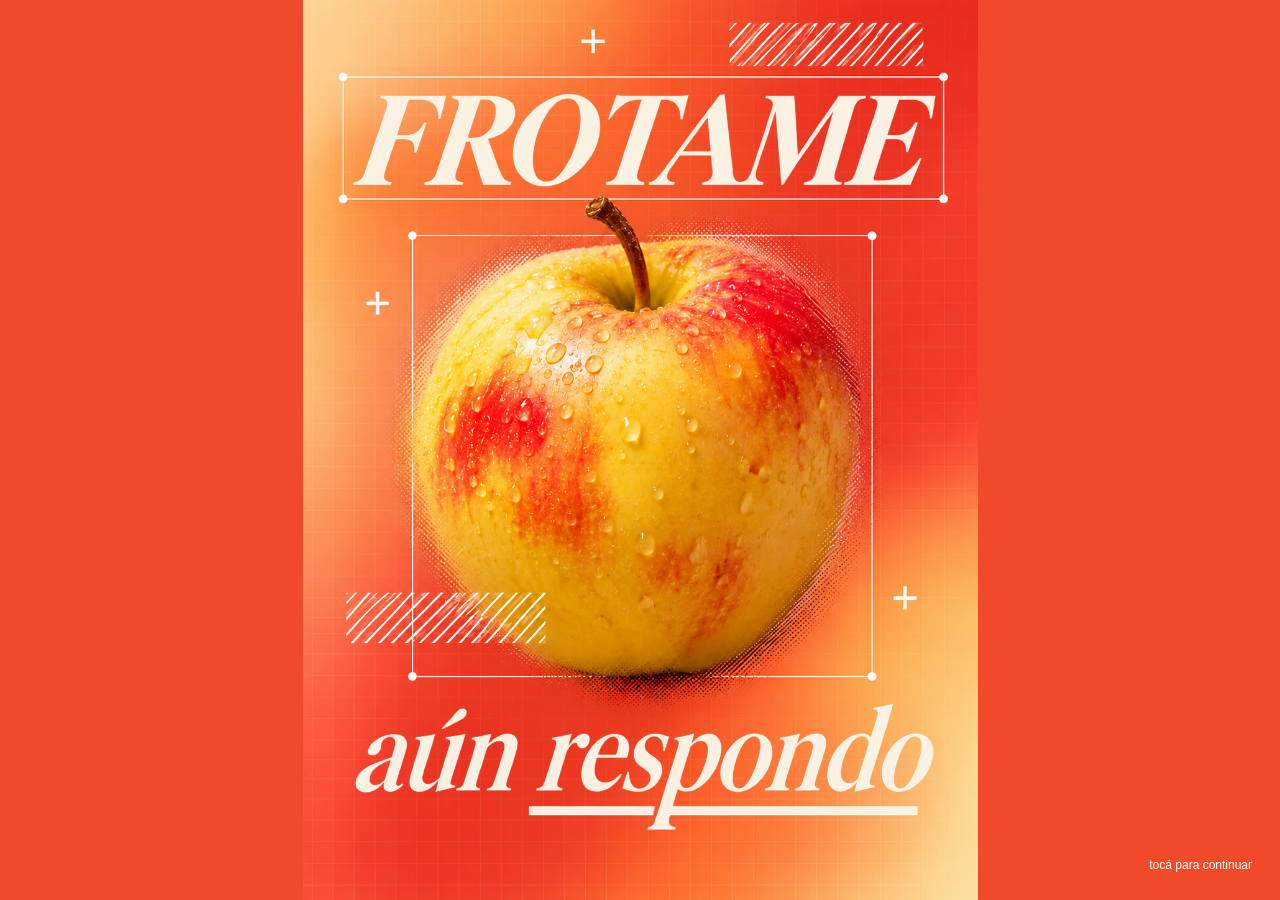
<file: basic/index.html>
<!DOCTYPE HTML PUBLIC "-//W3C//DTD HTML 4.01 Transitional//EN">
<html lang="es">
<head>
  <meta http-equiv="Content-Type" content="text/html; charset=UTF-8">
  <meta name="viewport" content="width=device-width">
  <title>FROTAME — versión básica</title>
  <style type="text/css">
    html,body{width:100%;height:100%;margin:0;padding:0;overflow:hidden;background:#f04a2b;color:#222;font-family:Arial,Helvetica,sans-serif}
    #experience{position:absolute;top:0;right:0;bottom:0;left:0;background:#f04a2b}
    .screen{position:absolute;top:0;right:0;bottom:0;left:0;padding:28px;display:none}
    #splash{display:block;background:#f04a2b url("assets/poster-background-textless.png") center center no-repeat;background-size:contain;cursor:pointer}
    #typography{position:absolute;top:0;right:0;bottom:0;left:0;background:url("assets/poster-typography-overlay.png") center center no-repeat;background-size:contain}
    #hint{position:absolute;right:28px;bottom:28px;color:#fff;font-size:12px}
    #impact{background:#ef4a2b;color:#fff;text-align:center}
    #impact-copy{position:absolute;top:42%;left:0;right:0;font-size:38px;font-style:italic}
    #report{background:#e7e4db;color:#222;overflow:auto}
    #report-content{position:absolute;top:18%;left:28px;right:28px}
    #main-phrase{font-size:48px;line-height:.95;max-width:700px;color:#ef4a2b;margin:0 0 24px}
    #data{font-size:24px;line-height:1.1;max-width:700px}
    .repeat{position:absolute;top:28px;right:28px;display:block;margin:0;padding:0;border:0;color:#ef4a2b;background:none;font-size:18px;font-weight:bold;text-decoration:underline;text-align:right}
    #note{position:absolute;left:28px;right:28px;bottom:20px;font:11px/1.3 monospace;color:#4b555d}
  </style>
  <script type="text/javascript">
    function showImpact(){document.getElementById('splash').style.display='none';document.getElementById('impact').style.display='block';window.setTimeout(showReport,3300)}
    function showReport(){document.getElementById('impact').style.display='none';document.getElementById('report').style.display='block'}
    function resetPage(){document.getElementById('report').style.display='none';document.getElementById('impact').style.display='none';document.getElementById('splash').style.display='block'}
  </script>
</head>
<body>
  <div id="experience">
    <div id="splash" class="screen" onclick="showImpact()"><div id="typography"></div><div id="hint">tocá para continuar</div></div>
    <div id="impact" class="screen"><div id="impact-copy">... todavía no acabé...</div></div>
    <div id="report" class="screen">
      <div id="report-content"><p id="main-phrase" onclick="resetPage();return false">No sabés todo lo que aún te puedo enseñar</p><p id="data">La donación de teléfonos móviles &quot;obsoletos&quot; a escuelas es una forma responsable de reducir la brecha digital y mitigar el impacto ambiental de los residuos electrónicos.</p><a class="repeat" href="#" onclick="resetPage();return false">Hagámoslo de nuevo</a></div>
      <div id="note">Versión básica para Safari antiguo. Sin animaciones ni transiciones.</div>
    </div>
  </div>
</body>
</html>
</file>
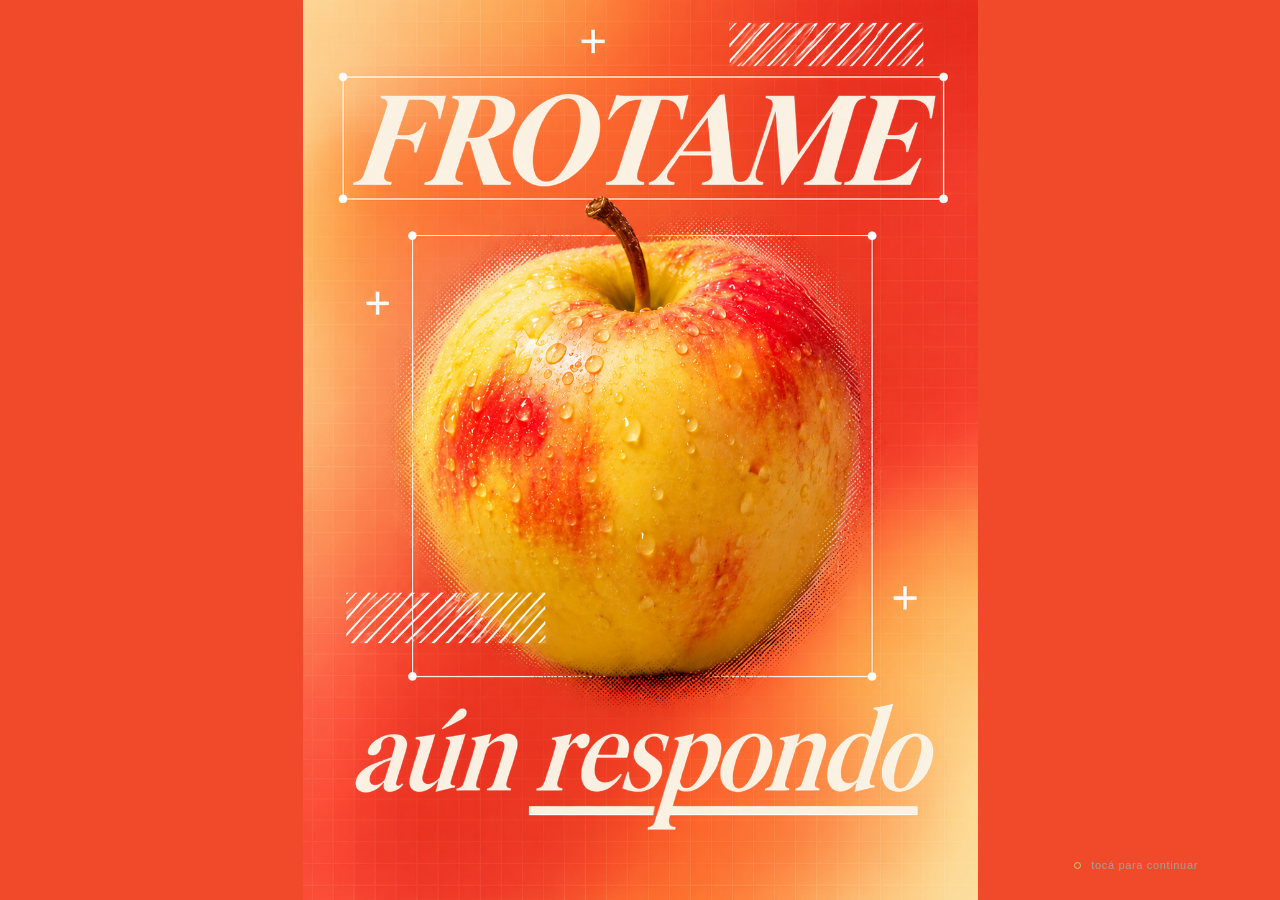
<file: ipadMini/index.html>
<!doctype html>
<html lang="es">
<head>
  <meta charset="utf-8">
  <meta name="viewport" content="width=device-width, initial-scale=1, maximum-scale=1, user-scalable=no, viewport-fit=cover">
  <meta name="theme-color" content="#075fe9">
  <title>FROTAME — aún respondo</title>
  <link rel="stylesheet" href="styles.css">
  <style>
    .screen-splash{background-image:none!important;background-color:#f04a2b;justify-content:space-between}
    .poster-background{position:absolute;top:0;right:0;bottom:0;left:0;z-index:0;background-image:url("assets/poster-background-textless.png");background-position:center;background-size:contain;background-repeat:no-repeat;background-color:#f04a2b}
    .poster-typography{position:absolute;top:0;right:0;bottom:0;left:0;width:100%;height:100%;object-fit:contain;z-index:1;pointer-events:none;transform:translate(-115vw,-22px)}
    .screen-splash>.eyebrow,.screen-splash .apple-wrap,.screen-splash .poster-meta,.screen-splash .splash-copy{display:none}
    .poster-typography.text-enter{animation:textEnter 1.7s cubic-bezier(.42,0,.58,1) both}.poster-typography.text-exit{animation:textExit 1.7s cubic-bezier(.42,0,.58,1) both}
    .screen-splash.attention .poster-background{animation:splashJolt 4.8s ease both}
    @keyframes textEnter{0%{transform:translate(-115vw,-22px)}100%{transform:translate(0,0)}}@keyframes textExit{0%{transform:translate(0,0)}100%{transform:translate(115vw,20px)}}
    @keyframes splashJolt{0%,100%{transform:translate(0,0) rotate(0) scale(1)}10%{transform:translate(-16px,7px) rotate(-.9deg) scale(1.025)}22%{transform:translate(19px,-9px) rotate(1deg) scale(1.03)}34%{transform:translate(-20px,8px) rotate(-1.05deg) scale(1.028)}46%{transform:translate(18px,-7px) rotate(.9deg) scale(1.024)}58%{transform:translate(-15px,6px) rotate(-.75deg) scale(1.018)}70%{transform:translate(11px,-4px) rotate(.55deg) scale(1.012)}82%{transform:translate(-6px,2px) rotate(-.25deg) scale(1.005)}}
    .screen-impact{background:#ef4a2b!important}.stat-screen{background:#e7e4db;justify-content:space-between}.stat-kicker{font:12px monospace;letter-spacing:.12em;color:#4b555d}.stat-content{max-width:920px;margin:auto 0}.stat-number{font-size:clamp(112px,25vw,290px);font-weight:400;letter-spacing:-.1em;line-height:.8;margin:0;color:#ef4a2b}.stat-unit{font-size:clamp(29px,5vw,58px);font-style:italic;line-height:.95;margin:20px 0 0;letter-spacing:-.05em}.stat-copy{font-size:clamp(23px,4vw,38px);line-height:1.02;max-width:700px;margin:28px 0 0;letter-spacing:-.045em}.stat-source{font:12px/1.35 monospace;color:#4b555d;max-width:620px}.stat-source a{color:inherit}.reset{align-self:flex-start!important;margin:32px 0 0!important;padding:26px 36px;border:2px solid #b20f17!important;border-radius:999px;text-decoration:none!important;font-size:clamp(24px,4vw,40px)!important;letter-spacing:-.045em;color:#b20f17!important}.reset:hover,.reset:focus{background:#b20f17;color:#e7e4db!important}.disclaimer{color:#4b555d}
    @media only screen and (max-width:568px), only screen and (max-device-width:568px){.screen{top:0;right:0;bottom:0;left:0;padding:28px}.poster-background,.poster-typography{top:0;right:0;bottom:0;left:0}.impact-copy{font-size:38px}.stat-number{font-size:126px}.stat-unit{font-size:31px}.stat-copy{font-size:24px}.reset{font-size:27px!important}}
  </style>
  <style>
    .screen-splash.attention .poster-background{animation:splashJoltFast 2.7s ease both}
    @keyframes splashJoltFast{0%,100%{transform:translate(0,0) rotate(0) scale(1)}10%{transform:translate(-20px,8px) rotate(-1.1deg) scale(1.03)}22%{transform:translate(24px,-11px) rotate(1.2deg) scale(1.04)}34%{transform:translate(-25px,10px) rotate(-1.25deg) scale(1.038)}46%{transform:translate(22px,-9px) rotate(1.1deg) scale(1.032)}58%{transform:translate(-18px,7px) rotate(-.9deg) scale(1.022)}70%{transform:translate(13px,-5px) rotate(.65deg) scale(1.014)}82%{transform:translate(-7px,3px) rotate(-.3deg) scale(1.006)}}
  </style>
  <style>
    .screen-report .main-phrase{font-size:clamp(42px,8vw,100px);line-height:.9;letter-spacing:-.06em;margin:0 0 28px;color:#ef4a2b}
    .screen-report .stat-source{font-size:clamp(16px,2vw,24px);line-height:1.08;max-width:760px}
    .screen-report .reset{position:absolute!important;top:28px;right:28px;margin:0!important;padding:0!important;border:0!important;border-radius:0!important;background:none!important;font-size:18px!important;font-weight:700!important;letter-spacing:.08em;color:#ef4a2b!important;text-decoration:underline!important}
  </style>
</head>
<body>
  <main id="experience" class="experience state-splash" role="application" aria-label="Fuera de temporada — iPad mini">
    <div class="grain" aria-hidden="true"></div>
    <section id="splash" class="screen screen-splash" aria-label="FROTAME — aún respondo">
      <div class="poster-background" aria-hidden="true"></div>
      <img class="poster-typography" src="assets/poster-typography-overlay.png" alt="FROTAME. aún respondo.">
      <button id="begin" class="touch-prompt" type="button"><span class="dot"></span><span>tocá para continuar</span></button>
    </section>
    <section class="screen screen-impact" aria-live="assertive" aria-label="Impacto">
      <div class="impact-mark">×</div><p class="eyebrow">ENTRADA REGISTRADA</p><p class="impact-copy">... todavía no acabé...</p><p class="impact-detail">respuesta háptica simulada <span>·</span> señal inestable</p>
    </section>
    <section class="screen screen-report stat-screen" aria-labelledby="stat-title">
      <div class="stat-content"><p id="stat-title" class="main-phrase">No sabés todo lo que aún te puedo enseñar</p><p class="stat-source">La donación de teléfonos móviles &quot;obsoletos&quot; a escuelas es una forma responsable de reducir la brecha digital y mitigar el impacto ambiental de los residuos electrónicos.</p><a id="reset" class="reset" href="#">Hagámoslo de nuevo</a></div>
    </section>
  </main>
  <script src="app.js"></script>
</body>
</html>
</file>
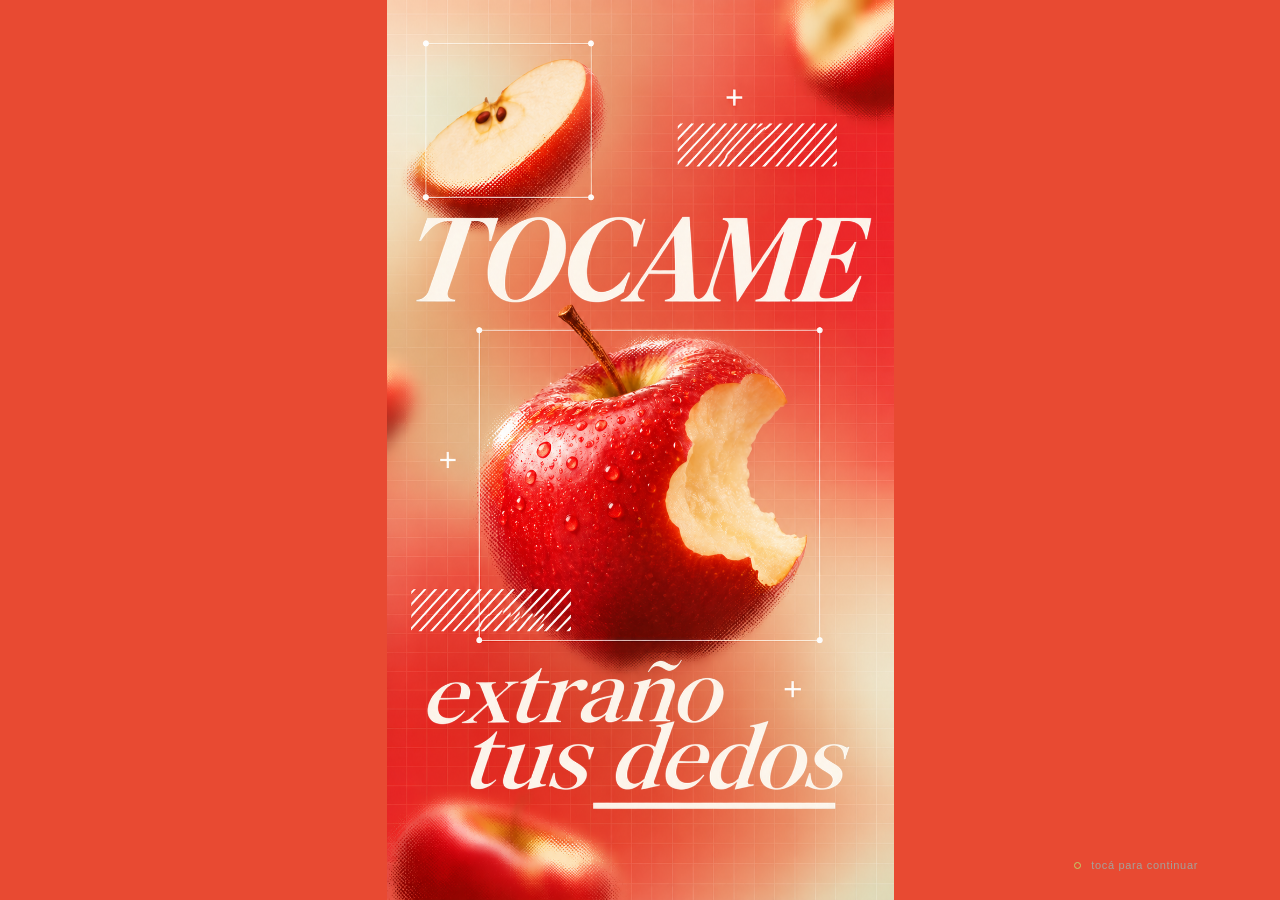
<file: iphone11/index.html>
<!doctype html>
<html lang="es">
<head>
  <meta charset="utf-8">
  <meta name="viewport" content="width=device-width, initial-scale=1, maximum-scale=1, user-scalable=no, viewport-fit=cover">
  <meta name="theme-color" content="#075fe9">
  <title>LLEVAME EN TU ENTREPIERNA — todavía tengo calor para darte</title>
  <link rel="stylesheet" href="styles.css">
  <style>
    .screen-splash{background-image:none!important;background-color:#e84a32;justify-content:space-between}
    .poster-background{position:absolute;top:0;right:0;bottom:0;left:0;z-index:0;background-image:url("assets/poster-background-textless.png");background-position:center;background-size:contain;background-repeat:no-repeat;background-color:#e84a32}
    .poster-typography{position:absolute;top:0;right:0;bottom:0;left:0;width:100%;height:100%;object-fit:contain;z-index:1;pointer-events:none;transform:translate(-115vw,-22px)}
    .screen-splash>.eyebrow,.screen-splash .apple-wrap,.screen-splash .poster-meta,.screen-splash .splash-copy{display:none}
    .poster-typography.text-enter{animation:textEnter 1.7s cubic-bezier(.42,0,.58,1) both}.poster-typography.text-exit{animation:textExit 1.7s cubic-bezier(.42,0,.58,1) both}
    .screen-splash.attention .poster-background{animation:splashJolt 4.8s ease both}
    @keyframes textEnter{0%{transform:translate(-115vw,-22px)}100%{transform:translate(0,0)}}@keyframes textExit{0%{transform:translate(0,0)}100%{transform:translate(115vw,20px)}}
    @keyframes splashJolt{0%,100%{transform:translate(0,0) rotate(0) scale(1)}10%{transform:translate(-16px,7px) rotate(-.9deg) scale(1.025)}22%{transform:translate(19px,-9px) rotate(1deg) scale(1.03)}34%{transform:translate(-20px,8px) rotate(-1.05deg) scale(1.028)}46%{transform:translate(18px,-7px) rotate(.9deg) scale(1.024)}58%{transform:translate(-15px,6px) rotate(-.75deg) scale(1.018)}70%{transform:translate(11px,-4px) rotate(.55deg) scale(1.012)}82%{transform:translate(-6px,2px) rotate(-.25deg) scale(1.005)}}
    .screen-impact{background:#e5322d!important}.stat-screen{background:#e7e4db;justify-content:space-between}.stat-kicker{font:12px monospace;letter-spacing:.12em;color:#4b555d}.stat-content{max-width:920px;margin:auto 0}.stat-number{font-size:clamp(112px,25vw,290px);font-weight:400;letter-spacing:-.1em;line-height:.8;margin:0;color:#e5322d}.stat-unit{font-size:clamp(29px,5vw,58px);font-style:italic;line-height:.95;margin:20px 0 0;letter-spacing:-.05em}.stat-copy{font-size:clamp(23px,4vw,38px);line-height:1.02;max-width:700px;margin:28px 0 0;letter-spacing:-.045em}.stat-source{font:12px/1.35 monospace;color:#4b555d;max-width:620px}.stat-source a{color:inherit}.reset{align-self:flex-start!important;margin:32px 0 0!important;padding:26px 36px;border:2px solid #b20f17!important;border-radius:999px;text-decoration:none!important;font-size:clamp(24px,4vw,40px)!important;letter-spacing:-.045em;color:#b20f17!important}.reset:hover,.reset:focus{background:#b20f17;color:#e7e4db!important}.disclaimer{color:#4b555d}
    @media only screen and (max-width:568px), only screen and (max-device-width:568px){.screen{top:0;right:0;bottom:0;left:0;padding:28px}.poster-background,.poster-typography{top:0;right:0;bottom:0;left:0}.impact-copy{font-size:38px}.stat-number{font-size:126px}.stat-unit{font-size:31px}.stat-copy{font-size:24px}.reset{font-size:27px!important}}
  </style>
  <style>
    .screen-splash.attention .poster-background{animation:splashJoltFast 2.7s ease both}
    @keyframes splashJoltFast{0%,100%{transform:translate(0,0) rotate(0) scale(1)}10%{transform:translate(-20px,8px) rotate(-1.1deg) scale(1.03)}22%{transform:translate(24px,-11px) rotate(1.2deg) scale(1.04)}34%{transform:translate(-25px,10px) rotate(-1.25deg) scale(1.038)}46%{transform:translate(22px,-9px) rotate(1.1deg) scale(1.032)}58%{transform:translate(-18px,7px) rotate(-.9deg) scale(1.022)}70%{transform:translate(13px,-5px) rotate(.65deg) scale(1.014)}82%{transform:translate(-7px,3px) rotate(-.3deg) scale(1.006)}}
  </style>
  <style>
    .screen-report .main-phrase{font-size:clamp(42px,8vw,100px);line-height:.9;letter-spacing:-.06em;margin:0 0 28px;color:#e5322d}
    .screen-report .stat-source{font-size:clamp(16px,2vw,24px);line-height:1.08;max-width:760px}
    .screen-report .reset{position:absolute!important;top:28px;right:28px;margin:0!important;padding:0!important;border:0!important;border-radius:0!important;background:none!important;font-size:18px!important;font-weight:700!important;letter-spacing:.08em;color:#e5322d!important;text-decoration:underline!important}
  </style>
</head>
<body>
  <main id="experience" class="experience state-splash" role="application" aria-label="Fuera de temporada — iPhone 11">
    <div class="grain" aria-hidden="true"></div>
    <section id="splash" class="screen screen-splash" aria-label="TOCAME — extraño tus dedos">
      <div class="poster-background" aria-hidden="true"></div>
      <img class="poster-typography" src="assets/poster-typography-overlay.png" alt="TOCAME. extraño tus dedos.">
      <button id="begin" class="touch-prompt" type="button"><span class="dot"></span><span>tocá para continuar</span></button>
    </section>
    <section class="screen screen-impact" aria-live="assertive" aria-label="Impacto">
      <div class="impact-mark">×</div><p class="eyebrow">ENTRADA REGISTRADA</p><p class="impact-copy">... todavía no acabé...</p><p class="impact-detail">respuesta háptica simulada <span>·</span> señal inestable</p>
    </section>
    <section class="screen screen-report stat-screen" aria-labelledby="stat-title">
      <div class="stat-content"><p id="stat-title" class="main-phrase">Tengo pila para rato</p><p class="stat-source">¡No bajes un cambio!. Muchas organizaciones sin fines de lucro y cooperativas te pueden ayudar a canalizar toda esa energía en proyectos sociales y ambientales.</p><a id="reset" class="reset" href="#">Hagámoslo de nuevo</a></div>
    </section>
  </main>
  <script src="app.js"></script>
</body>
</html>
</file>
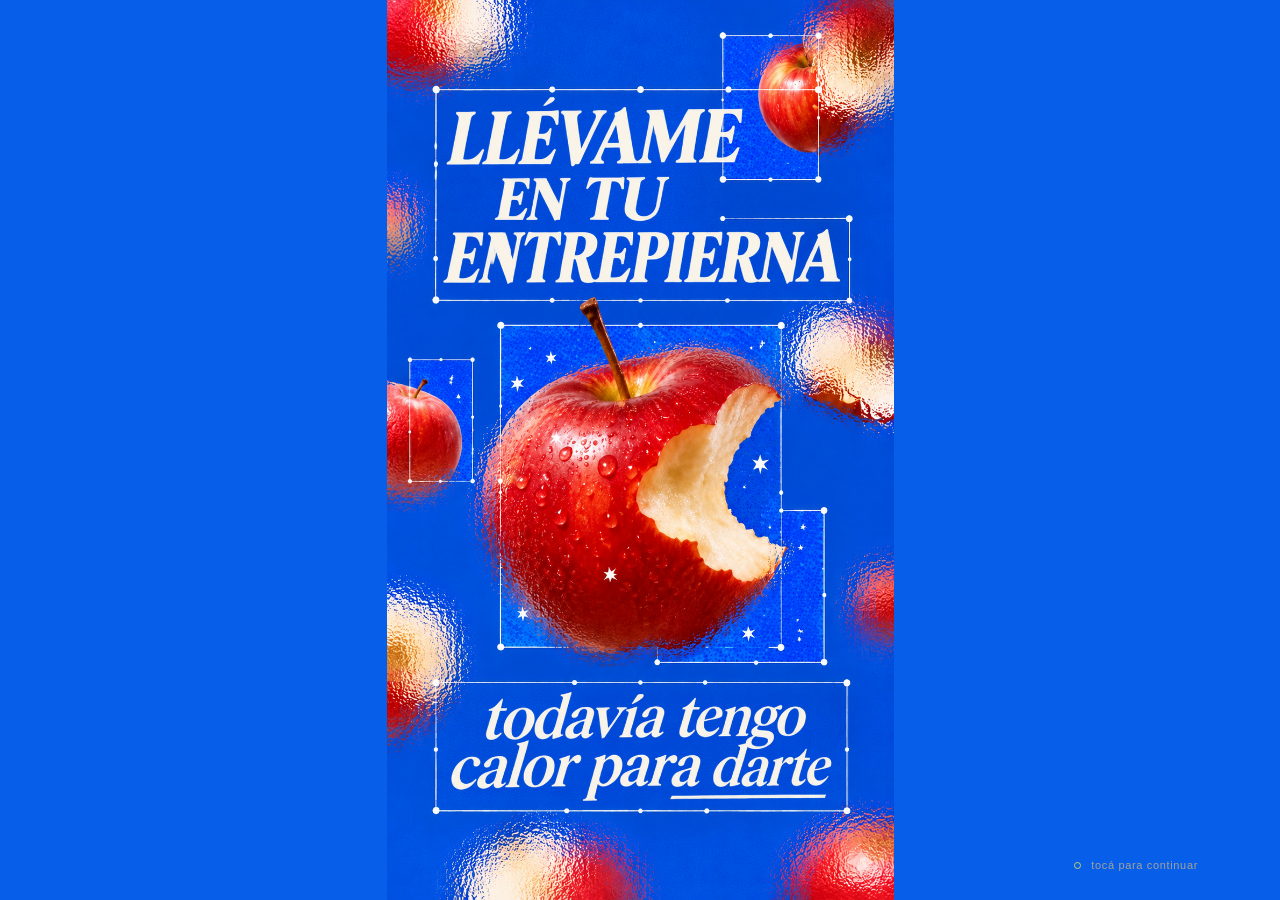
<file: iphone15/index.html>
<!doctype html>
<html lang="es">
<head>
  <meta charset="utf-8">
  <meta name="viewport" content="width=device-width, initial-scale=1, maximum-scale=1, user-scalable=no, viewport-fit=cover">
  <meta name="theme-color" content="#075fe9">
  <title>TOCAME — extraño tus dedos</title>
  <link rel="stylesheet" href="styles.css">
  <style>
    .screen-splash{background-image:none!important;background-color:#075fe9;justify-content:space-between}
    .poster-background{position:absolute;top:0;right:0;bottom:0;left:0;z-index:0;background-image:url("assets/poster-background-textless.png");background-position:center;background-size:contain;background-repeat:no-repeat;background-color:#075fe9}
    .poster-typography{position:absolute;top:0;right:0;bottom:0;left:0;width:100%;height:100%;object-fit:contain;z-index:1;pointer-events:none;transform:translate(-115vw,-22px)}
    .screen-splash>.eyebrow,.screen-splash .apple-wrap,.screen-splash .poster-meta,.screen-splash .splash-copy{display:none}
    .poster-typography.text-enter{animation:textEnter 1.7s cubic-bezier(.42,0,.58,1) both}.poster-typography.text-exit{animation:textExit 1.7s cubic-bezier(.42,0,.58,1) both}
    .screen-splash.attention .poster-background{animation:splashJolt 4.8s ease both}
    @keyframes textEnter{0%{transform:translate(-115vw,-22px)}100%{transform:translate(0,0)}}@keyframes textExit{0%{transform:translate(0,0)}100%{transform:translate(115vw,20px)}}
    @keyframes splashJolt{0%,100%{transform:translate(0,0) rotate(0) scale(1)}10%{transform:translate(-16px,7px) rotate(-.9deg) scale(1.025)}22%{transform:translate(19px,-9px) rotate(1deg) scale(1.03)}34%{transform:translate(-20px,8px) rotate(-1.05deg) scale(1.028)}46%{transform:translate(18px,-7px) rotate(.9deg) scale(1.024)}58%{transform:translate(-15px,6px) rotate(-.75deg) scale(1.018)}70%{transform:translate(11px,-4px) rotate(.55deg) scale(1.012)}82%{transform:translate(-6px,2px) rotate(-.25deg) scale(1.005)}}
    .screen-impact{background:#075fe9!important}.stat-screen{background:#e7e4db;justify-content:space-between}.stat-kicker{font:12px monospace;letter-spacing:.12em;color:#4b555d}.stat-content{max-width:920px;margin:auto 0}.stat-number{font-size:clamp(112px,25vw,290px);font-weight:400;letter-spacing:-.1em;line-height:.8;margin:0;color:#075fe9}.stat-unit{font-size:clamp(29px,5vw,58px);font-style:italic;line-height:.95;margin:20px 0 0;letter-spacing:-.05em}.stat-copy{font-size:clamp(23px,4vw,38px);line-height:1.02;max-width:700px;margin:28px 0 0;letter-spacing:-.045em}.stat-source{font:12px/1.35 monospace;color:#4b555d;max-width:620px}.stat-source a{color:inherit}.reset{align-self:flex-start!important;margin:32px 0 0!important;padding:26px 36px;border:2px solid #b20f17!important;border-radius:999px;text-decoration:none!important;font-size:clamp(24px,4vw,40px)!important;letter-spacing:-.045em;color:#b20f17!important}.reset:hover,.reset:focus{background:#b20f17;color:#e7e4db!important}.disclaimer{color:#4b555d}
    @media only screen and (max-width:568px), only screen and (max-device-width:568px){.screen{top:0;right:0;bottom:0;left:0;padding:28px}.poster-background,.poster-typography{top:0;right:0;bottom:0;left:0}.impact-copy{font-size:38px}.stat-number{font-size:126px}.stat-unit{font-size:31px}.stat-copy{font-size:24px}.reset{font-size:27px!important}}
  </style>
  <style>
    .screen-splash.attention .poster-background{animation:splashJoltFast 2.7s ease both}
    @keyframes splashJoltFast{0%,100%{transform:translate(0,0) rotate(0) scale(1)}10%{transform:translate(-20px,8px) rotate(-1.1deg) scale(1.03)}22%{transform:translate(24px,-11px) rotate(1.2deg) scale(1.04)}34%{transform:translate(-25px,10px) rotate(-1.25deg) scale(1.038)}46%{transform:translate(22px,-9px) rotate(1.1deg) scale(1.032)}58%{transform:translate(-18px,7px) rotate(-.9deg) scale(1.022)}70%{transform:translate(13px,-5px) rotate(.65deg) scale(1.014)}82%{transform:translate(-7px,3px) rotate(-.3deg) scale(1.006)}}
  </style>
  <style>
    .screen-report .main-phrase{font-size:clamp(42px,8vw,100px);line-height:.9;letter-spacing:-.06em;margin:0 0 28px;color:#075fe9}
    .screen-report .stat-source{font-size:clamp(16px,2vw,24px);line-height:1.08;max-width:760px}
    .screen-report .reset{position:absolute!important;top:28px;right:28px;margin:0!important;padding:0!important;border:0!important;border-radius:0!important;background:none!important;font-size:18px!important;font-weight:700!important;letter-spacing:.08em;color:#075fe9!important;text-decoration:underline!important}
  </style>
</head>
<body>
  <main id="experience" class="experience state-splash" role="application" aria-label="Fuera de temporada — iPhone 15">
    <div class="grain" aria-hidden="true"></div>
    <section id="splash" class="screen screen-splash" aria-label="LLEVAME EN TU ENTREPIERNA">
      <div class="poster-background" aria-hidden="true"></div>
      <img class="poster-typography" src="assets/poster-typography-overlay.png" alt="LLEVAME EN TU ENTREPIERNA. todavía tengo calor para darte.">
      <button id="begin" class="touch-prompt" type="button"><span class="dot"></span><span>tocá para continuar</span></button>
    </section>
    <section class="screen screen-impact" aria-live="assertive" aria-label="Impacto">
      <div class="impact-mark">×</div><p class="eyebrow">ENTRADA REGISTRADA</p><p class="impact-copy">... todavía no acabé...</p><p class="impact-detail">respuesta háptica simulada <span>·</span> señal inestable</p>
    </section>
    <section class="screen screen-report stat-screen" aria-labelledby="stat-title">
      <div class="stat-content"><p id="stat-title" class="main-phrase">Si querés lo volvemos a hacer</p><p class="stat-source">¡Sí, corazón!. Hagámoslo de nuevo, pero esta vez con más cuidado, porfa. Muchas ONGs tienen iniciativas para promover prácticas más sustentables.</p><a id="reset" class="reset" href="#">Hagámoslo de nuevo</a></div>
    </section>
  </main>
  <script src="app.js"></script>
</body>
</html>
</file>
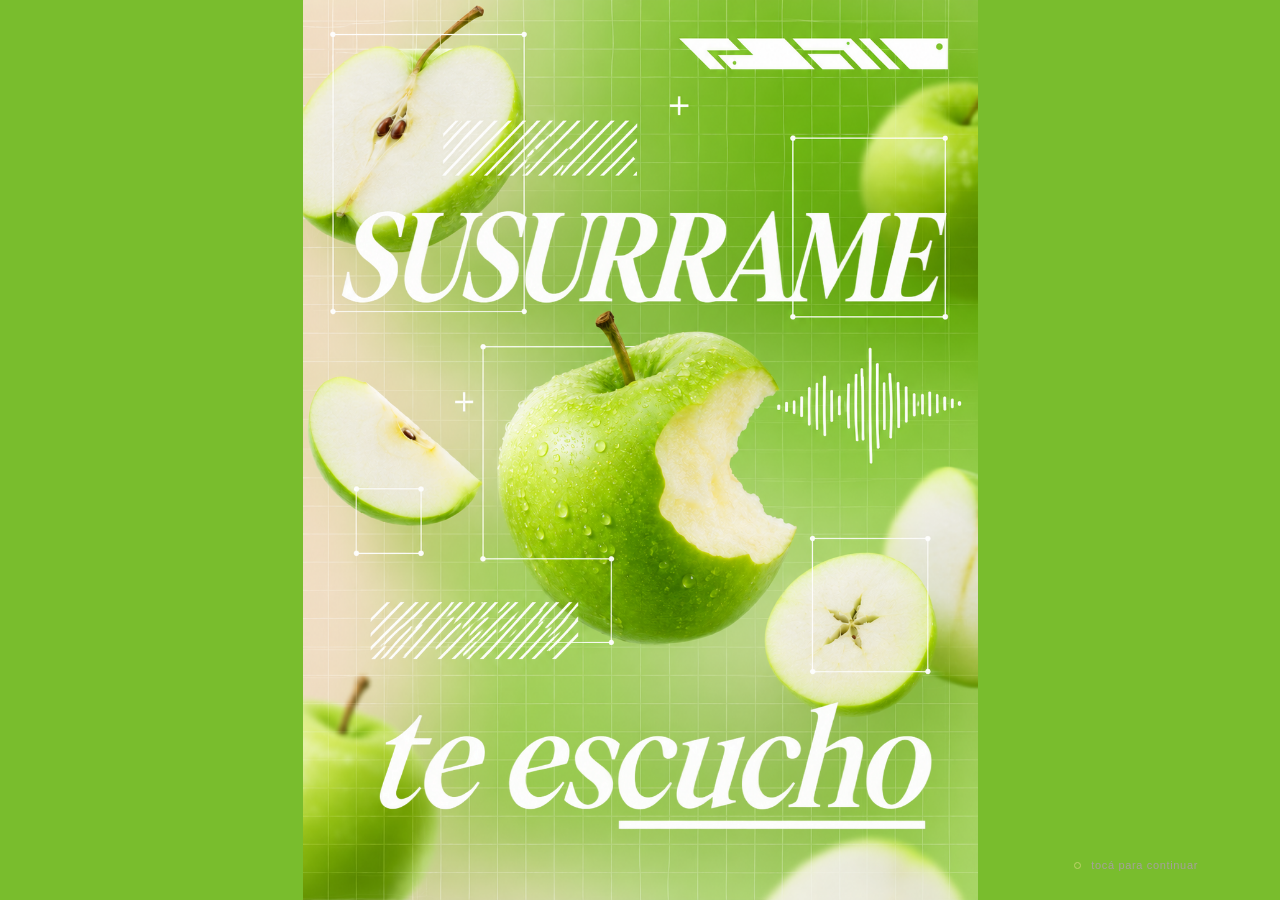
<file: iphone4/index.html>
<!doctype html>
<html lang="es">
<head>
  <meta charset="utf-8">
  <meta name="viewport" content="width=device-width, initial-scale=1, maximum-scale=1, user-scalable=no, viewport-fit=cover">
  <meta name="theme-color" content="#075fe9">
  <title>SUSÚRRAME — te escucho</title>
  <link rel="stylesheet" href="styles.css">
  <style>
    .screen-splash{background-image:none!important;background-color:#79bd2d;justify-content:space-between}
    .poster-background{position:absolute;top:0;right:0;bottom:0;left:0;z-index:0;background-image:url("assets/poster-background-textless.png");background-position:center;background-size:contain;background-repeat:no-repeat;background-color:#79bd2d}
    .poster-typography{position:absolute;top:0;right:0;bottom:0;left:0;width:100%;height:100%;object-fit:contain;z-index:1;pointer-events:none;transform:translate(-115vw,-22px)}
    .screen-splash>.eyebrow,.screen-splash .apple-wrap,.screen-splash .poster-meta,.screen-splash .splash-copy{display:none}
    .poster-typography.text-enter{animation:textEnter 1.7s cubic-bezier(.42,0,.58,1) both}.poster-typography.text-exit{animation:textExit 1.7s cubic-bezier(.42,0,.58,1) both}
    .screen-splash.attention .poster-background{animation:splashJolt 4.8s ease both}
    @keyframes textEnter{0%{transform:translate(-115vw,-22px)}100%{transform:translate(0,0)}}@keyframes textExit{0%{transform:translate(0,0)}100%{transform:translate(115vw,20px)}}
    @keyframes splashJolt{0%,100%{transform:translate(0,0) rotate(0) scale(1)}10%{transform:translate(-16px,7px) rotate(-.9deg) scale(1.025)}22%{transform:translate(19px,-9px) rotate(1deg) scale(1.03)}34%{transform:translate(-20px,8px) rotate(-1.05deg) scale(1.028)}46%{transform:translate(18px,-7px) rotate(.9deg) scale(1.024)}58%{transform:translate(-15px,6px) rotate(-.75deg) scale(1.018)}70%{transform:translate(11px,-4px) rotate(.55deg) scale(1.012)}82%{transform:translate(-6px,2px) rotate(-.25deg) scale(1.005)}}
    .screen-impact{background:#79bd2d!important}.stat-screen{background:#e7e4db;justify-content:space-between}.stat-kicker{font:12px monospace;letter-spacing:.12em;color:#4b555d}.stat-content{max-width:920px;margin:auto 0}.stat-number{font-size:clamp(112px,25vw,290px);font-weight:400;letter-spacing:-.1em;line-height:.8;margin:0;color:#79bd2d}.stat-unit{font-size:clamp(29px,5vw,58px);font-style:italic;line-height:.95;margin:20px 0 0;letter-spacing:-.05em}.stat-copy{font-size:clamp(23px,4vw,38px);line-height:1.02;max-width:700px;margin:28px 0 0;letter-spacing:-.045em}.stat-source{font:12px/1.35 monospace;color:#4b555d;max-width:620px}.stat-source a{color:inherit}.reset{align-self:flex-start!important;margin:32px 0 0!important;padding:26px 36px;border:2px solid #b20f17!important;border-radius:999px;text-decoration:none!important;font-size:clamp(24px,4vw,40px)!important;letter-spacing:-.045em;color:#b20f17!important}.reset:hover,.reset:focus{background:#b20f17;color:#e7e4db!important}.disclaimer{color:#4b555d}
    @media only screen and (max-width:568px), only screen and (max-device-width:568px){.screen{top:0;right:0;bottom:0;left:0;padding:28px}.poster-background,.poster-typography{top:0;right:0;bottom:0;left:0}.impact-copy{font-size:38px}.stat-number{font-size:126px}.stat-unit{font-size:31px}.stat-copy{font-size:24px}.reset{font-size:27px!important}}
  </style>
  <style>
    .screen-splash.attention .poster-background{animation:splashJoltFast 2.7s ease both}
    @keyframes splashJoltFast{0%,100%{transform:translate(0,0) rotate(0) scale(1)}10%{transform:translate(-20px,8px) rotate(-1.1deg) scale(1.03)}22%{transform:translate(24px,-11px) rotate(1.2deg) scale(1.04)}34%{transform:translate(-25px,10px) rotate(-1.25deg) scale(1.038)}46%{transform:translate(22px,-9px) rotate(1.1deg) scale(1.032)}58%{transform:translate(-18px,7px) rotate(-.9deg) scale(1.022)}70%{transform:translate(13px,-5px) rotate(.65deg) scale(1.014)}82%{transform:translate(-7px,3px) rotate(-.3deg) scale(1.006)}}
  </style>
  <style>
    .screen-report .main-phrase{font-size:clamp(42px,8vw,100px);line-height:.9;letter-spacing:-.06em;margin:0 0 28px;color:#79bd2d}
    .screen-report .stat-source{font-size:clamp(16px,2vw,24px);line-height:1.08;max-width:760px}
    .screen-report .reset{position:absolute!important;top:28px;right:28px;margin:0!important;padding:0!important;border:0!important;border-radius:0!important;background:none!important;font-size:18px!important;font-weight:700!important;letter-spacing:.08em;color:#79bd2d!important;text-decoration:underline!important}
  </style>
</head>
<body>
  <main id="experience" class="experience state-splash" role="application" aria-label="Fuera de temporada — iPhone 4">
    <div class="grain" aria-hidden="true"></div>
    <section id="splash" class="screen screen-splash" aria-label="SUSÚRRAME — te escucho">
      <div class="poster-background" aria-hidden="true"></div>
      <img class="poster-typography" src="assets/poster-typography-overlay.png" alt="SUSÚRRAME. te escucho.">
      <button id="begin" class="touch-prompt" type="button"><span class="dot"></span><span>tocá para continuar</span></button>
    </section>
    <section class="screen screen-impact" aria-live="assertive" aria-label="Impacto">
      <div class="impact-mark">×</div><p class="eyebrow">ENTRADA REGISTRADA</p><p class="impact-copy">... todavía no acabé...</p><p class="impact-detail">respuesta háptica simulada <span>·</span> señal inestable</p>
    </section>
    <section class="screen screen-report stat-screen" aria-labelledby="stat-title">
      <div class="stat-content"><p id="stat-title" class="main-phrase">Cerca tuyo sigo activo</p><p class="stat-source">Aunque partes de mi no respondan del todo, mi bluetooth siempre va a detectarte, bombón.</p><a id="reset" class="reset" href="#">De nuevo</a></div>
    </section>
  </main>
  <script src="app.js"></script>
</body>
</html>
</file>
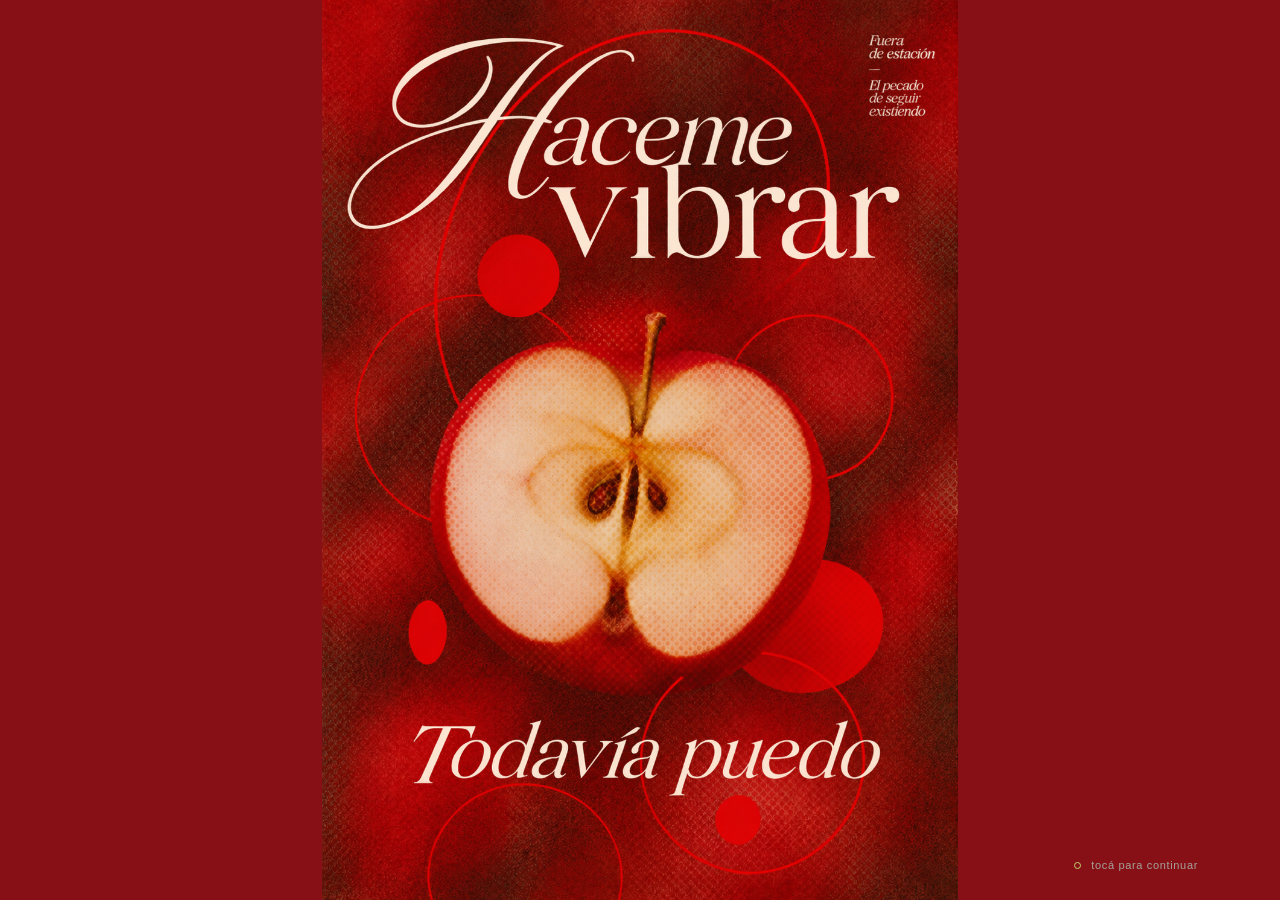
<file: iphone5/index.html>
<!doctype html>
<html lang="es">
<head>
  <meta charset="utf-8">
  <meta name="viewport" content="width=device-width, initial-scale=1, maximum-scale=1, user-scalable=no, viewport-fit=cover">
  <meta name="theme-color" content="#111014">
  <title>HACEME VIBRAR — todavía puedo</title>
  <link rel="stylesheet" href="styles.css">
  <style>
    /* Fallback para Safari antiguo / iPhone 5: evita clamp() e inset(). */
    @media only screen and (max-width:568px), only screen and (max-device-width:568px){
      .screen{top:0;right:0;bottom:0;left:0;padding:28px}
      .grain{top:-30%;right:-30%;bottom:-30%;left:-30%}
      .poster-background{top:0;right:0;bottom:0;left:0}
      .poster-typography{top:0;right:0;bottom:0;left:0}
      .title{font-size:80px}.subtitle{font-size:34px}.poster-meta{font-size:16px}
      .touch-prompt{right:28px}.impact-copy{font-size:38px}
      .screen-report{padding-left:28px;padding-right:28px}
      .stat-number{font-size:132px}.stat-unit{font-size:34px}.stat-copy{font-size:25px}.reset{font-size:26px!important}
    }
  </style>
  <style>
    .poster-background{position:absolute;inset:0;z-index:0;background-color:#8f1118;background-image:linear-gradient(rgba(38,5,8,.08),rgba(38,5,8,.08)),url("assets/poster-background-textless.png");background-position:center;background-size:contain;background-repeat:no-repeat}
    .poster-typography{position:absolute;inset:0;width:100%;height:100%;object-fit:contain;z-index:1;pointer-events:none;transform:translate(-115vw,-22px)}
    .screen-splash>.eyebrow{display:none}
    .screen-splash .splash-copy,.screen-splash .poster-meta{display:none}
    body .screen-impact{background:#a30f16!important}
    .screen-splash{background-image:none!important}
    .poster-typography.text-enter{animation:textEnter 1.7s cubic-bezier(.42,0,.58,1) both}
    .poster-typography.text-exit{animation:textExit 1.7s cubic-bezier(.42,0,.58,1) both}
    .screen-splash.attention .poster-background{animation:splashJolt 4.4s ease both}
    @keyframes textEnter{0%{transform:translate(-115vw,-22px)}100%{transform:translate(0,0)}}
    @keyframes textExit{0%{transform:translate(0,0)}100%{transform:translate(115vw,20px)}}
    @keyframes splashJolt{0%,100%{transform:translate(0,0) rotate(0) scale(1)}10%{transform:translate(-12px,5px) rotate(-.7deg) scale(1.018)}22%{transform:translate(15px,-7px) rotate(.75deg) scale(1.02)}34%{transform:translate(-16px,6px) rotate(-.8deg) scale(1.018)}46%{transform:translate(14px,-5px) rotate(.65deg) scale(1.016)}58%{transform:translate(-11px,4px) rotate(-.55deg) scale(1.012)}70%{transform:translate(8px,-3px) rotate(.4deg) scale(1.008)}82%{transform:translate(-4px,2px) rotate(-.2deg) scale(1.004)}}
    .stat-screen{justify-content:space-between}.stat-kicker{font:12px monospace;letter-spacing:.12em;color:#716d67}.stat-content{max-width:920px;margin:auto 0}.stat-number{font-size:clamp(118px,27vw,300px);font-weight:400;letter-spacing:-.1em;line-height:.8;margin:0;color:#b20f17}.stat-unit{font-size:clamp(32px,5vw,58px);font-style:italic;margin:20px 0 0;letter-spacing:-.05em;line-height:.95}.stat-copy{font-size:clamp(24px,4vw,38px);line-height:1.02;max-width:700px;margin:28px 0 0;letter-spacing:-.045em}.stat-source{font:12px/1.35 monospace;color:#716d67;max-width:620px}.stat-source a{color:inherit}.reset{align-self:flex-start!important;margin:32px 0 0!important;padding:26px 36px;border:2px solid #b20f17!important;border-radius:999px;text-decoration:none!important;font-size:clamp(24px,4vw,40px)!important;letter-spacing:-.045em;color:#b20f17!important;transition:background .2s ease,color .2s ease,transform .2s ease}.reset:hover,.reset:focus{background:#b20f17;color:var(--paper)!important;transform:translateY(-3px)}
  </style>
  <style>
    .screen-report .main-phrase{font-size:clamp(42px,8vw,100px);line-height:.9;letter-spacing:-.06em;margin:0 0 28px;color:#a30f16}
    .screen-report .stat-source{font-size:clamp(16px,2vw,24px);line-height:1.08;max-width:760px}
    .screen-report .reset{position:absolute!important;top:28px;right:28px;margin:0!important;padding:0!important;border:0!important;border-radius:0!important;background:none!important;font-size:18px!important;font-weight:700!important;letter-spacing:.08em;color:#a30f16!important;text-decoration:underline!important}
  </style>
</head>
<body>
  <main id="experience" class="experience state-splash" role="application" aria-label="Fuera de temporada — iPhone 5">
    <div class="grain" aria-hidden="true"></div>
    <section id="splash" class="screen screen-splash" aria-labelledby="splash-title">
      <div class="poster-background" aria-hidden="true"></div>
      <p class="eyebrow text-reveal">IPHONE 5 <span>•</span> 8805</p>
      <div class="apple-wrap" aria-hidden="true"><img src="assets/apple-splash.svg" alt=""></div>
      <img class="poster-typography" src="assets/poster-typography-overlay.png" alt="Haceme vibrar. Todavía puedo.">
      <p class="poster-meta text-reveal">Fuera<br>de temporada<br><span>—</span><br>Dispositivos<br>impenitentes</p>
      <div class="splash-copy">
        <h1 id="splash-title" class="title text-reveal">Haceme<br>vibrar</h1>
        <p class="subtitle text-reveal">Todavía puedo</p>
      </div>
      <button id="begin" class="touch-prompt" type="button"><span class="dot"></span><span>tocá para continuar</span></button>
    </section>

    <section class="screen screen-impact" aria-live="assertive" aria-label="Impacto">
      <div class="impact-mark">×</div>
      <p class="eyebrow">ENTRADA REGISTRADA</p>
      <p class="impact-copy">... todavía no acabé...</p>
      <p class="impact-detail">respuesta háptica simulada <span>·</span> señal inestable</p>
    </section>

    <section class="screen screen-report stat-screen" aria-labelledby="stat-title">
      <div class="stat-content">
        <p id="stat-title" class="main-phrase">No sabés las cosas que aún te haría</p>
        <p class="stat-source">Dale... no te resistas y entregate sin miedo a un <strong>ciberciruja</strong>... no te vas a reconocer cuando termine.</p>
        <a id="reset" class="reset" href="#">De nuevo</a>
      </div>
    </section>
  </main>
  <script src="app.js"></script>
</body>
</html>
</file>
<file: ipadMini/styles.css>
:root{--ink:#111014;--paper:#e7e4db;--red:#bf3035;--acid:#bfd36a;--muted:#a5a19b}*{box-sizing:border-box}html,body{margin:0;min-height:100%;background:var(--ink);color:var(--paper);font-family:Arial,Helvetica,sans-serif}body{overflow:hidden}button{font:inherit;color:inherit;border:0;background:none;cursor:pointer}.experience{min-height:100vh;position:relative;overflow:hidden;background:var(--ink)}.grain{position:absolute;inset:-30%;opacity:.07;pointer-events:none;background-image:url("data:image/svg+xml,%3Csvg xmlns='http://www.w3.org/2000/svg' width='160' height='160'%3E%3Cfilter id='n'%3E%3CfeTurbulence baseFrequency='.8' numOctaves='3' stitchTiles='stitch'/%3E%3C/filter%3E%3Crect width='100%25' height='100%25' filter='url(%23n)' opacity='.4'/%3E%3C/svg%3E");animation:grain .3s steps(2) infinite}.screen{position:absolute;inset:0;padding:clamp(28px,6vw,76px);display:flex;flex-direction:column;transition:opacity .7s ease,transform .7s ease;visibility:hidden;opacity:0}.state-splash .screen-splash,.state-impact .screen-impact,.state-report .screen-report{visibility:visible;opacity:1}.screen-splash{justify-content:space-between;background-image:linear-gradient(rgba(38,5,8,.08),rgba(38,5,8,.08)),url("assets/poster-background-textless.png");background-position:center;background-size:cover}.eyebrow{margin:0;letter-spacing:.18em;font-size:10px;color:#f1dfcf;text-shadow:0 1px 4px #581014}.eyebrow span{color:var(--acid)}.apple-wrap{display:none}.poster-meta{position:absolute;z-index:1;right:5%;top:7%;margin:0;color:#f4e2d0;font:italic clamp(14px,2.2vw,24px)/1.15 Georgia,"Times New Roman",serif;text-shadow:0 1px 4px #581014}.poster-meta span{font-style:normal}.splash-copy{position:absolute;inset:7% 4% auto;z-index:1;color:#f4e2d0;text-shadow:0 2px 5px rgba(60,0,0,.45)}.title{font-family:Georgia,"Times New Roman",serif;font-size:clamp(54px,13vw,136px);line-height:.78;letter-spacing:-.09em;margin:0;font-weight:400;font-style:italic}.subtitle{position:absolute;top:65vh;left:4%;font-family:Georgia,"Times New Roman",serif;font-size:clamp(28px,6vw,62px);letter-spacing:-.06em;margin:0;color:#f4e2d0;font-style:italic;white-space:nowrap}.touch-prompt{position:absolute;bottom:28px;right:clamp(28px,6vw,76px);display:flex;align-items:center;gap:10px;font-size:11px;letter-spacing:.06em;color:var(--muted)}.dot{width:7px;height:7px;border:1px solid var(--acid);border-radius:50%;display:inline-block;animation:pulse 1.8s infinite}.text-reveal{animation:reveal 1s .25s both ease-out}.screen-impact{background:var(--red);justify-content:center;align-items:center;text-align:center;transform:scale(1.05)}.impact-mark{font-size:130px;line-height:.6;font-weight:200;transform:rotate(14deg);animation:impact .6s ease-out}.impact-copy{font-size:clamp(34px,8vw,78px);letter-spacing:-.06em;max-width:740px;margin:40px 0 18px;animation:reveal .5s .2s both}.impact-detail{font-size:11px;letter-spacing:.12em;text-transform:uppercase;opacity:.68}.impact-detail span{margin:0 8px}.screen-report{background:var(--paper);color:var(--ink);padding-left:clamp(28px,9vw,140px);padding-right:clamp(28px,9vw,140px);overflow:auto}.report-header{display:flex;justify-content:space-between;align-items:end;gap:20px}.report-header h2{font-size:clamp(30px,6vw,72px);letter-spacing:-.08em;margin:13px 0 0;line-height:.9}.report-code{font:11px monospace;color:#77736d}.report-rule{height:1px;background:#b9b5ad;margin:30px 0 22px}.report-lead{font-size:clamp(15px,2vw,21px);line-height:1.25;max-width:760px;margin:0 0 34px;letter-spacing:-.02em}.metrics{display:grid;grid-template-columns:repeat(3,1fr);gap:12px;max-width:1000px}.metric{border-top:1px solid #77736d;padding-top:12px}.metric-label,.metric-note{display:block;font:10px monospace;text-transform:uppercase;letter-spacing:.07em;color:#716d67}.metric strong{display:block;font-size:clamp(46px,8vw,88px);font-weight:400;letter-spacing:-.09em;margin:26px 0 16px}.metric strong small{font-size:.35em;letter-spacing:0}.bar{height:5px;background:#c5c1b9}.bar i{height:100%;display:block;background:var(--red)}.metric-note{font-size:9px;margin-top:10px;text-transform:none}.report-footer{display:flex;justify-content:space-between;max-width:1000px;border-bottom:1px solid #77736d;margin-top:48px;padding-bottom:12px;font:10px monospace;letter-spacing:.06em}.report-footer b{color:var(--red)}.reset{align-self:flex-start;margin-top:22px;text-decoration:underline;text-underline-offset:4px;font-size:12px}.disclaimer{max-width:500px;font-size:10px;line-height:1.35;color:#716d67;margin-top:auto;padding-top:32px}.state-impact .screen-splash,.state-report .screen-splash,.state-report .screen-impact{transform:scale(.96);opacity:0}.state-impact .screen-impact{transform:scale(1)}@keyframes grain{0%{transform:translate(0,0)}50%{transform:translate(2%,1%)}100%{transform:translate(-1%,2%)}}@keyframes reveal{from{opacity:0;transform:translateY(15px)}to{opacity:1;transform:none}}@keyframes pulse{50%{opacity:.25;transform:scale(1.8)}}@keyframes impact{0%{transform:rotate(14deg) scale(2);opacity:0}100%{transform:rotate(14deg) scale(1);opacity:1}}@media(max-width:650px){.metrics{grid-template-columns:1fr;gap:22px}.metric strong{margin:9px 0 10px;font-size:52px}.report-footer{margin-top:32px;gap:12px;flex-direction:column}.screen-report{padding-top:34px;padding-bottom:24px}.subtitle{top:68vh}}@media(prefers-reduced-motion:reduce){*,*:before,*:after{animation-duration:.01ms!important;animation-iteration-count:1!important;transition-duration:.01ms!important}}
</file>
<file: iphone11/styles.css>
:root{--ink:#111014;--paper:#e7e4db;--red:#bf3035;--acid:#bfd36a;--muted:#a5a19b}*{box-sizing:border-box}html,body{margin:0;min-height:100%;background:var(--ink);color:var(--paper);font-family:Arial,Helvetica,sans-serif}body{overflow:hidden}button{font:inherit;color:inherit;border:0;background:none;cursor:pointer}.experience{min-height:100vh;position:relative;overflow:hidden;background:var(--ink)}.grain{position:absolute;inset:-30%;opacity:.07;pointer-events:none;background-image:url("data:image/svg+xml,%3Csvg xmlns='http://www.w3.org/2000/svg' width='160' height='160'%3E%3Cfilter id='n'%3E%3CfeTurbulence baseFrequency='.8' numOctaves='3' stitchTiles='stitch'/%3E%3C/filter%3E%3Crect width='100%25' height='100%25' filter='url(%23n)' opacity='.4'/%3E%3C/svg%3E");animation:grain .3s steps(2) infinite}.screen{position:absolute;inset:0;padding:clamp(28px,6vw,76px);display:flex;flex-direction:column;transition:opacity .7s ease,transform .7s ease;visibility:hidden;opacity:0}.state-splash .screen-splash,.state-impact .screen-impact,.state-report .screen-report{visibility:visible;opacity:1}.screen-splash{justify-content:space-between;background-image:linear-gradient(rgba(38,5,8,.08),rgba(38,5,8,.08)),url("assets/poster-background-textless.png");background-position:center;background-size:cover}.eyebrow{margin:0;letter-spacing:.18em;font-size:10px;color:#f1dfcf;text-shadow:0 1px 4px #581014}.eyebrow span{color:var(--acid)}.apple-wrap{display:none}.poster-meta{position:absolute;z-index:1;right:5%;top:7%;margin:0;color:#f4e2d0;font:italic clamp(14px,2.2vw,24px)/1.15 Georgia,"Times New Roman",serif;text-shadow:0 1px 4px #581014}.poster-meta span{font-style:normal}.splash-copy{position:absolute;inset:7% 4% auto;z-index:1;color:#f4e2d0;text-shadow:0 2px 5px rgba(60,0,0,.45)}.title{font-family:Georgia,"Times New Roman",serif;font-size:clamp(54px,13vw,136px);line-height:.78;letter-spacing:-.09em;margin:0;font-weight:400;font-style:italic}.subtitle{position:absolute;top:65vh;left:4%;font-family:Georgia,"Times New Roman",serif;font-size:clamp(28px,6vw,62px);letter-spacing:-.06em;margin:0;color:#f4e2d0;font-style:italic;white-space:nowrap}.touch-prompt{position:absolute;bottom:28px;right:clamp(28px,6vw,76px);display:flex;align-items:center;gap:10px;font-size:11px;letter-spacing:.06em;color:var(--muted)}.dot{width:7px;height:7px;border:1px solid var(--acid);border-radius:50%;display:inline-block;animation:pulse 1.8s infinite}.text-reveal{animation:reveal 1s .25s both ease-out}.screen-impact{background:var(--red);justify-content:center;align-items:center;text-align:center;transform:scale(1.05)}.impact-mark{font-size:130px;line-height:.6;font-weight:200;transform:rotate(14deg);animation:impact .6s ease-out}.impact-copy{font-size:clamp(34px,8vw,78px);letter-spacing:-.06em;max-width:740px;margin:40px 0 18px;animation:reveal .5s .2s both}.impact-detail{font-size:11px;letter-spacing:.12em;text-transform:uppercase;opacity:.68}.impact-detail span{margin:0 8px}.screen-report{background:var(--paper);color:var(--ink);padding-left:clamp(28px,9vw,140px);padding-right:clamp(28px,9vw,140px);overflow:auto}.report-header{display:flex;justify-content:space-between;align-items:end;gap:20px}.report-header h2{font-size:clamp(30px,6vw,72px);letter-spacing:-.08em;margin:13px 0 0;line-height:.9}.report-code{font:11px monospace;color:#77736d}.report-rule{height:1px;background:#b9b5ad;margin:30px 0 22px}.report-lead{font-size:clamp(15px,2vw,21px);line-height:1.25;max-width:760px;margin:0 0 34px;letter-spacing:-.02em}.metrics{display:grid;grid-template-columns:repeat(3,1fr);gap:12px;max-width:1000px}.metric{border-top:1px solid #77736d;padding-top:12px}.metric-label,.metric-note{display:block;font:10px monospace;text-transform:uppercase;letter-spacing:.07em;color:#716d67}.metric strong{display:block;font-size:clamp(46px,8vw,88px);font-weight:400;letter-spacing:-.09em;margin:26px 0 16px}.metric strong small{font-size:.35em;letter-spacing:0}.bar{height:5px;background:#c5c1b9}.bar i{height:100%;display:block;background:var(--red)}.metric-note{font-size:9px;margin-top:10px;text-transform:none}.report-footer{display:flex;justify-content:space-between;max-width:1000px;border-bottom:1px solid #77736d;margin-top:48px;padding-bottom:12px;font:10px monospace;letter-spacing:.06em}.report-footer b{color:var(--red)}.reset{align-self:flex-start;margin-top:22px;text-decoration:underline;text-underline-offset:4px;font-size:12px}.disclaimer{max-width:500px;font-size:10px;line-height:1.35;color:#716d67;margin-top:auto;padding-top:32px}.state-impact .screen-splash,.state-report .screen-splash,.state-report .screen-impact{transform:scale(.96);opacity:0}.state-impact .screen-impact{transform:scale(1)}@keyframes grain{0%{transform:translate(0,0)}50%{transform:translate(2%,1%)}100%{transform:translate(-1%,2%)}}@keyframes reveal{from{opacity:0;transform:translateY(15px)}to{opacity:1;transform:none}}@keyframes pulse{50%{opacity:.25;transform:scale(1.8)}}@keyframes impact{0%{transform:rotate(14deg) scale(2);opacity:0}100%{transform:rotate(14deg) scale(1);opacity:1}}@media(max-width:650px){.metrics{grid-template-columns:1fr;gap:22px}.metric strong{margin:9px 0 10px;font-size:52px}.report-footer{margin-top:32px;gap:12px;flex-direction:column}.screen-report{padding-top:34px;padding-bottom:24px}.subtitle{top:68vh}}@media(prefers-reduced-motion:reduce){*,*:before,*:after{animation-duration:.01ms!important;animation-iteration-count:1!important;transition-duration:.01ms!important}}
</file>
<file: iphone15/styles.css>
:root{--ink:#111014;--paper:#e7e4db;--red:#bf3035;--acid:#bfd36a;--muted:#a5a19b}*{box-sizing:border-box}html,body{margin:0;min-height:100%;background:var(--ink);color:var(--paper);font-family:Arial,Helvetica,sans-serif}body{overflow:hidden}button{font:inherit;color:inherit;border:0;background:none;cursor:pointer}.experience{min-height:100vh;position:relative;overflow:hidden;background:var(--ink)}.grain{position:absolute;inset:-30%;opacity:.07;pointer-events:none;background-image:url("data:image/svg+xml,%3Csvg xmlns='http://www.w3.org/2000/svg' width='160' height='160'%3E%3Cfilter id='n'%3E%3CfeTurbulence baseFrequency='.8' numOctaves='3' stitchTiles='stitch'/%3E%3C/filter%3E%3Crect width='100%25' height='100%25' filter='url(%23n)' opacity='.4'/%3E%3C/svg%3E");animation:grain .3s steps(2) infinite}.screen{position:absolute;inset:0;padding:clamp(28px,6vw,76px);display:flex;flex-direction:column;transition:opacity .7s ease,transform .7s ease;visibility:hidden;opacity:0}.state-splash .screen-splash,.state-impact .screen-impact,.state-report .screen-report{visibility:visible;opacity:1}.screen-splash{justify-content:space-between;background-image:linear-gradient(rgba(38,5,8,.08),rgba(38,5,8,.08)),url("assets/poster-background-textless.png");background-position:center;background-size:cover}.eyebrow{margin:0;letter-spacing:.18em;font-size:10px;color:#f1dfcf;text-shadow:0 1px 4px #581014}.eyebrow span{color:var(--acid)}.apple-wrap{display:none}.poster-meta{position:absolute;z-index:1;right:5%;top:7%;margin:0;color:#f4e2d0;font:italic clamp(14px,2.2vw,24px)/1.15 Georgia,"Times New Roman",serif;text-shadow:0 1px 4px #581014}.poster-meta span{font-style:normal}.splash-copy{position:absolute;inset:7% 4% auto;z-index:1;color:#f4e2d0;text-shadow:0 2px 5px rgba(60,0,0,.45)}.title{font-family:Georgia,"Times New Roman",serif;font-size:clamp(54px,13vw,136px);line-height:.78;letter-spacing:-.09em;margin:0;font-weight:400;font-style:italic}.subtitle{position:absolute;top:65vh;left:4%;font-family:Georgia,"Times New Roman",serif;font-size:clamp(28px,6vw,62px);letter-spacing:-.06em;margin:0;color:#f4e2d0;font-style:italic;white-space:nowrap}.touch-prompt{position:absolute;bottom:28px;right:clamp(28px,6vw,76px);display:flex;align-items:center;gap:10px;font-size:11px;letter-spacing:.06em;color:var(--muted)}.dot{width:7px;height:7px;border:1px solid var(--acid);border-radius:50%;display:inline-block;animation:pulse 1.8s infinite}.text-reveal{animation:reveal 1s .25s both ease-out}.screen-impact{background:var(--red);justify-content:center;align-items:center;text-align:center;transform:scale(1.05)}.impact-mark{font-size:130px;line-height:.6;font-weight:200;transform:rotate(14deg);animation:impact .6s ease-out}.impact-copy{font-size:clamp(34px,8vw,78px);letter-spacing:-.06em;max-width:740px;margin:40px 0 18px;animation:reveal .5s .2s both}.impact-detail{font-size:11px;letter-spacing:.12em;text-transform:uppercase;opacity:.68}.impact-detail span{margin:0 8px}.screen-report{background:var(--paper);color:var(--ink);padding-left:clamp(28px,9vw,140px);padding-right:clamp(28px,9vw,140px);overflow:auto}.report-header{display:flex;justify-content:space-between;align-items:end;gap:20px}.report-header h2{font-size:clamp(30px,6vw,72px);letter-spacing:-.08em;margin:13px 0 0;line-height:.9}.report-code{font:11px monospace;color:#77736d}.report-rule{height:1px;background:#b9b5ad;margin:30px 0 22px}.report-lead{font-size:clamp(15px,2vw,21px);line-height:1.25;max-width:760px;margin:0 0 34px;letter-spacing:-.02em}.metrics{display:grid;grid-template-columns:repeat(3,1fr);gap:12px;max-width:1000px}.metric{border-top:1px solid #77736d;padding-top:12px}.metric-label,.metric-note{display:block;font:10px monospace;text-transform:uppercase;letter-spacing:.07em;color:#716d67}.metric strong{display:block;font-size:clamp(46px,8vw,88px);font-weight:400;letter-spacing:-.09em;margin:26px 0 16px}.metric strong small{font-size:.35em;letter-spacing:0}.bar{height:5px;background:#c5c1b9}.bar i{height:100%;display:block;background:var(--red)}.metric-note{font-size:9px;margin-top:10px;text-transform:none}.report-footer{display:flex;justify-content:space-between;max-width:1000px;border-bottom:1px solid #77736d;margin-top:48px;padding-bottom:12px;font:10px monospace;letter-spacing:.06em}.report-footer b{color:var(--red)}.reset{align-self:flex-start;margin-top:22px;text-decoration:underline;text-underline-offset:4px;font-size:12px}.disclaimer{max-width:500px;font-size:10px;line-height:1.35;color:#716d67;margin-top:auto;padding-top:32px}.state-impact .screen-splash,.state-report .screen-splash,.state-report .screen-impact{transform:scale(.96);opacity:0}.state-impact .screen-impact{transform:scale(1)}@keyframes grain{0%{transform:translate(0,0)}50%{transform:translate(2%,1%)}100%{transform:translate(-1%,2%)}}@keyframes reveal{from{opacity:0;transform:translateY(15px)}to{opacity:1;transform:none}}@keyframes pulse{50%{opacity:.25;transform:scale(1.8)}}@keyframes impact{0%{transform:rotate(14deg) scale(2);opacity:0}100%{transform:rotate(14deg) scale(1);opacity:1}}@media(max-width:650px){.metrics{grid-template-columns:1fr;gap:22px}.metric strong{margin:9px 0 10px;font-size:52px}.report-footer{margin-top:32px;gap:12px;flex-direction:column}.screen-report{padding-top:34px;padding-bottom:24px}.subtitle{top:68vh}}@media(prefers-reduced-motion:reduce){*,*:before,*:after{animation-duration:.01ms!important;animation-iteration-count:1!important;transition-duration:.01ms!important}}
</file>
<file: iphone4/styles.css>
:root{--ink:#111014;--paper:#e7e4db;--red:#bf3035;--acid:#bfd36a;--muted:#a5a19b}*{box-sizing:border-box}html,body{margin:0;min-height:100%;background:var(--ink);color:var(--paper);font-family:Arial,Helvetica,sans-serif}body{overflow:hidden}button{font:inherit;color:inherit;border:0;background:none;cursor:pointer}.experience{min-height:100vh;position:relative;overflow:hidden;background:var(--ink)}.grain{position:absolute;inset:-30%;opacity:.07;pointer-events:none;background-image:url("data:image/svg+xml,%3Csvg xmlns='http://www.w3.org/2000/svg' width='160' height='160'%3E%3Cfilter id='n'%3E%3CfeTurbulence baseFrequency='.8' numOctaves='3' stitchTiles='stitch'/%3E%3C/filter%3E%3Crect width='100%25' height='100%25' filter='url(%23n)' opacity='.4'/%3E%3C/svg%3E");animation:grain .3s steps(2) infinite}.screen{position:absolute;inset:0;padding:clamp(28px,6vw,76px);display:flex;flex-direction:column;transition:opacity .7s ease,transform .7s ease;visibility:hidden;opacity:0}.state-splash .screen-splash,.state-impact .screen-impact,.state-report .screen-report{visibility:visible;opacity:1}.screen-splash{justify-content:space-between;background-image:linear-gradient(rgba(38,5,8,.08),rgba(38,5,8,.08)),url("assets/poster-background-textless.png");background-position:center;background-size:cover}.eyebrow{margin:0;letter-spacing:.18em;font-size:10px;color:#f1dfcf;text-shadow:0 1px 4px #581014}.eyebrow span{color:var(--acid)}.apple-wrap{display:none}.poster-meta{position:absolute;z-index:1;right:5%;top:7%;margin:0;color:#f4e2d0;font:italic clamp(14px,2.2vw,24px)/1.15 Georgia,"Times New Roman",serif;text-shadow:0 1px 4px #581014}.poster-meta span{font-style:normal}.splash-copy{position:absolute;inset:7% 4% auto;z-index:1;color:#f4e2d0;text-shadow:0 2px 5px rgba(60,0,0,.45)}.title{font-family:Georgia,"Times New Roman",serif;font-size:clamp(54px,13vw,136px);line-height:.78;letter-spacing:-.09em;margin:0;font-weight:400;font-style:italic}.subtitle{position:absolute;top:65vh;left:4%;font-family:Georgia,"Times New Roman",serif;font-size:clamp(28px,6vw,62px);letter-spacing:-.06em;margin:0;color:#f4e2d0;font-style:italic;white-space:nowrap}.touch-prompt{position:absolute;bottom:28px;right:clamp(28px,6vw,76px);display:flex;align-items:center;gap:10px;font-size:11px;letter-spacing:.06em;color:var(--muted)}.dot{width:7px;height:7px;border:1px solid var(--acid);border-radius:50%;display:inline-block;animation:pulse 1.8s infinite}.text-reveal{animation:reveal 1s .25s both ease-out}.screen-impact{background:var(--red);justify-content:center;align-items:center;text-align:center;transform:scale(1.05)}.impact-mark{font-size:130px;line-height:.6;font-weight:200;transform:rotate(14deg);animation:impact .6s ease-out}.impact-copy{font-size:clamp(34px,8vw,78px);letter-spacing:-.06em;max-width:740px;margin:40px 0 18px;animation:reveal .5s .2s both}.impact-detail{font-size:11px;letter-spacing:.12em;text-transform:uppercase;opacity:.68}.impact-detail span{margin:0 8px}.screen-report{background:var(--paper);color:var(--ink);padding-left:clamp(28px,9vw,140px);padding-right:clamp(28px,9vw,140px);overflow:auto}.report-header{display:flex;justify-content:space-between;align-items:end;gap:20px}.report-header h2{font-size:clamp(30px,6vw,72px);letter-spacing:-.08em;margin:13px 0 0;line-height:.9}.report-code{font:11px monospace;color:#77736d}.report-rule{height:1px;background:#b9b5ad;margin:30px 0 22px}.report-lead{font-size:clamp(15px,2vw,21px);line-height:1.25;max-width:760px;margin:0 0 34px;letter-spacing:-.02em}.metrics{display:grid;grid-template-columns:repeat(3,1fr);gap:12px;max-width:1000px}.metric{border-top:1px solid #77736d;padding-top:12px}.metric-label,.metric-note{display:block;font:10px monospace;text-transform:uppercase;letter-spacing:.07em;color:#716d67}.metric strong{display:block;font-size:clamp(46px,8vw,88px);font-weight:400;letter-spacing:-.09em;margin:26px 0 16px}.metric strong small{font-size:.35em;letter-spacing:0}.bar{height:5px;background:#c5c1b9}.bar i{height:100%;display:block;background:var(--red)}.metric-note{font-size:9px;margin-top:10px;text-transform:none}.report-footer{display:flex;justify-content:space-between;max-width:1000px;border-bottom:1px solid #77736d;margin-top:48px;padding-bottom:12px;font:10px monospace;letter-spacing:.06em}.report-footer b{color:var(--red)}.reset{align-self:flex-start;margin-top:22px;text-decoration:underline;text-underline-offset:4px;font-size:12px}.disclaimer{max-width:500px;font-size:10px;line-height:1.35;color:#716d67;margin-top:auto;padding-top:32px}.state-impact .screen-splash,.state-report .screen-splash,.state-report .screen-impact{transform:scale(.96);opacity:0}.state-impact .screen-impact{transform:scale(1)}@keyframes grain{0%{transform:translate(0,0)}50%{transform:translate(2%,1%)}100%{transform:translate(-1%,2%)}}@keyframes reveal{from{opacity:0;transform:translateY(15px)}to{opacity:1;transform:none}}@keyframes pulse{50%{opacity:.25;transform:scale(1.8)}}@keyframes impact{0%{transform:rotate(14deg) scale(2);opacity:0}100%{transform:rotate(14deg) scale(1);opacity:1}}@media(max-width:650px){.metrics{grid-template-columns:1fr;gap:22px}.metric strong{margin:9px 0 10px;font-size:52px}.report-footer{margin-top:32px;gap:12px;flex-direction:column}.screen-report{padding-top:34px;padding-bottom:24px}.subtitle{top:68vh}}@media(prefers-reduced-motion:reduce){*,*:before,*:after{animation-duration:.01ms!important;animation-iteration-count:1!important;transition-duration:.01ms!important}}
</file>
<file: iphone5/styles.css>
:root{--ink:#111014;--paper:#e7e4db;--red:#bf3035;--acid:#bfd36a;--muted:#a5a19b}*{box-sizing:border-box}html,body{margin:0;min-height:100%;background:var(--ink);color:var(--paper);font-family:Arial,Helvetica,sans-serif}body{overflow:hidden}button{font:inherit;color:inherit;border:0;background:none;cursor:pointer}.experience{min-height:100vh;position:relative;overflow:hidden;background:var(--ink)}.grain{position:absolute;inset:-30%;opacity:.07;pointer-events:none;background-image:url("data:image/svg+xml,%3Csvg xmlns='http://www.w3.org/2000/svg' width='160' height='160'%3E%3Cfilter id='n'%3E%3CfeTurbulence baseFrequency='.8' numOctaves='3' stitchTiles='stitch'/%3E%3C/filter%3E%3Crect width='100%25' height='100%25' filter='url(%23n)' opacity='.4'/%3E%3C/svg%3E");animation:grain .3s steps(2) infinite}.screen{position:absolute;inset:0;padding:clamp(28px,6vw,76px);display:flex;flex-direction:column;transition:opacity .7s ease,transform .7s ease;visibility:hidden;opacity:0}.state-splash .screen-splash,.state-impact .screen-impact,.state-report .screen-report{visibility:visible;opacity:1}.screen-splash{justify-content:space-between;background-image:linear-gradient(rgba(38,5,8,.08),rgba(38,5,8,.08)),url("assets/poster-background-textless.png");background-position:center;background-size:cover}.eyebrow{margin:0;letter-spacing:.18em;font-size:10px;color:#f1dfcf;text-shadow:0 1px 4px #581014}.eyebrow span{color:var(--acid)}.apple-wrap{display:none}.poster-meta{position:absolute;z-index:1;right:5%;top:7%;margin:0;color:#f4e2d0;font:italic clamp(14px,2.2vw,24px)/1.15 Georgia,"Times New Roman",serif;text-shadow:0 1px 4px #581014}.poster-meta span{font-style:normal}.splash-copy{position:absolute;inset:7% 4% auto;z-index:1;color:#f4e2d0;text-shadow:0 2px 5px rgba(60,0,0,.45)}.title{font-family:Georgia,"Times New Roman",serif;font-size:clamp(54px,13vw,136px);line-height:.78;letter-spacing:-.09em;margin:0;font-weight:400;font-style:italic}.subtitle{position:absolute;top:65vh;left:4%;font-family:Georgia,"Times New Roman",serif;font-size:clamp(28px,6vw,62px);letter-spacing:-.06em;margin:0;color:#f4e2d0;font-style:italic;white-space:nowrap}.touch-prompt{position:absolute;bottom:28px;right:clamp(28px,6vw,76px);display:flex;align-items:center;gap:10px;font-size:11px;letter-spacing:.06em;color:var(--muted)}.dot{width:7px;height:7px;border:1px solid var(--acid);border-radius:50%;display:inline-block;animation:pulse 1.8s infinite}.text-reveal{animation:reveal 1s .25s both ease-out}.screen-impact{background:var(--red);justify-content:center;align-items:center;text-align:center;transform:scale(1.05)}.impact-mark{font-size:130px;line-height:.6;font-weight:200;transform:rotate(14deg);animation:impact .6s ease-out}.impact-copy{font-size:clamp(34px,8vw,78px);letter-spacing:-.06em;max-width:740px;margin:40px 0 18px;animation:reveal .5s .2s both}.impact-detail{font-size:11px;letter-spacing:.12em;text-transform:uppercase;opacity:.68}.impact-detail span{margin:0 8px}.screen-report{background:var(--paper);color:var(--ink);padding-left:clamp(28px,9vw,140px);padding-right:clamp(28px,9vw,140px);overflow:auto}.report-header{display:flex;justify-content:space-between;align-items:end;gap:20px}.report-header h2{font-size:clamp(30px,6vw,72px);letter-spacing:-.08em;margin:13px 0 0;line-height:.9}.report-code{font:11px monospace;color:#77736d}.report-rule{height:1px;background:#b9b5ad;margin:30px 0 22px}.report-lead{font-size:clamp(15px,2vw,21px);line-height:1.25;max-width:760px;margin:0 0 34px;letter-spacing:-.02em}.metrics{display:grid;grid-template-columns:repeat(3,1fr);gap:12px;max-width:1000px}.metric{border-top:1px solid #77736d;padding-top:12px}.metric-label,.metric-note{display:block;font:10px monospace;text-transform:uppercase;letter-spacing:.07em;color:#716d67}.metric strong{display:block;font-size:clamp(46px,8vw,88px);font-weight:400;letter-spacing:-.09em;margin:26px 0 16px}.metric strong small{font-size:.35em;letter-spacing:0}.bar{height:5px;background:#c5c1b9}.bar i{height:100%;display:block;background:var(--red)}.metric-note{font-size:9px;margin-top:10px;text-transform:none}.report-footer{display:flex;justify-content:space-between;max-width:1000px;border-bottom:1px solid #77736d;margin-top:48px;padding-bottom:12px;font:10px monospace;letter-spacing:.06em}.report-footer b{color:var(--red)}.reset{align-self:flex-start;margin-top:22px;text-decoration:underline;text-underline-offset:4px;font-size:12px}.disclaimer{max-width:500px;font-size:10px;line-height:1.35;color:#716d67;margin-top:auto;padding-top:32px}.state-impact .screen-splash,.state-report .screen-splash,.state-report .screen-impact{transform:scale(.96);opacity:0}.state-impact .screen-impact{transform:scale(1)}@keyframes grain{0%{transform:translate(0,0)}50%{transform:translate(2%,1%)}100%{transform:translate(-1%,2%)}}@keyframes reveal{from{opacity:0;transform:translateY(15px)}to{opacity:1;transform:none}}@keyframes pulse{50%{opacity:.25;transform:scale(1.8)}}@keyframes impact{0%{transform:rotate(14deg) scale(2);opacity:0}100%{transform:rotate(14deg) scale(1);opacity:1}}@media(max-width:650px){.metrics{grid-template-columns:1fr;gap:22px}.metric strong{margin:9px 0 10px;font-size:52px}.report-footer{margin-top:32px;gap:12px;flex-direction:column}.screen-report{padding-top:34px;padding-bottom:24px}.subtitle{top:68vh}}@media(prefers-reduced-motion:reduce){*,*:before,*:after{animation-duration:.01ms!important;animation-iteration-count:1!important;transition-duration:.01ms!important}}
</file>
